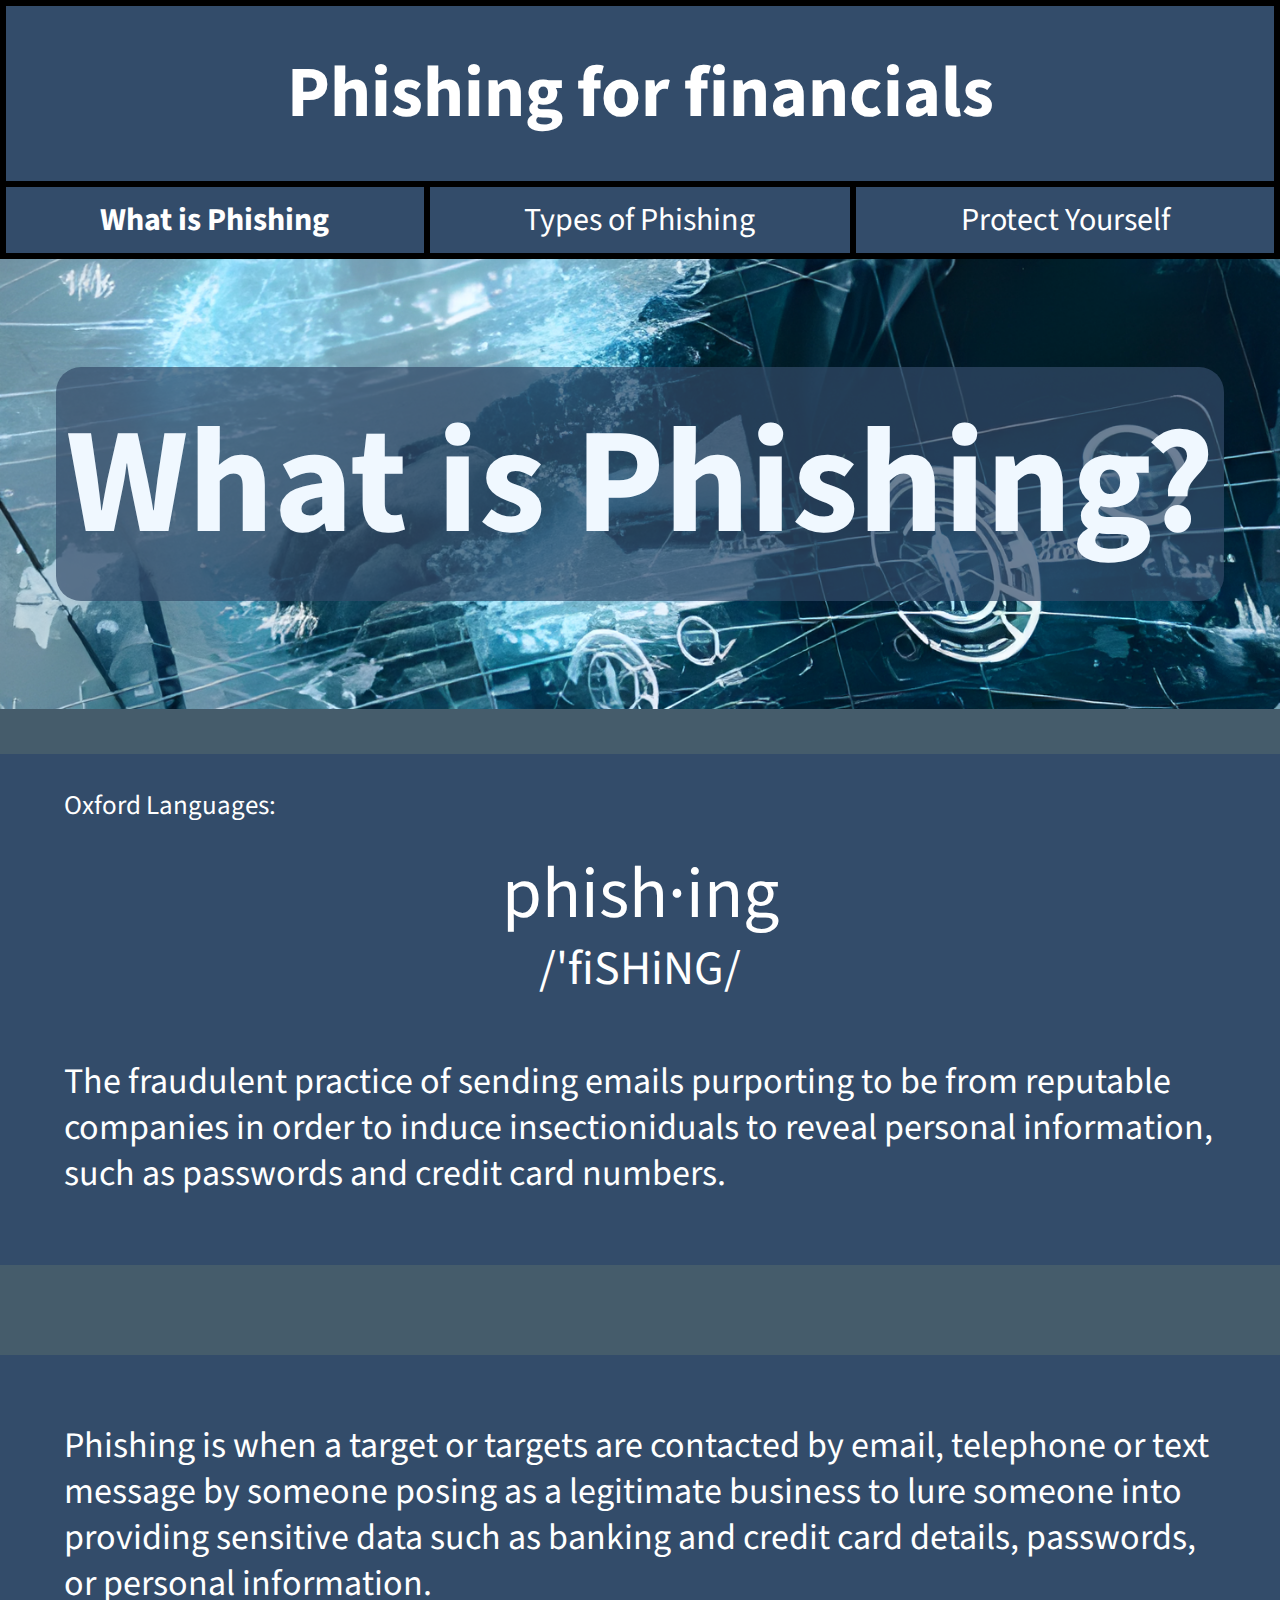
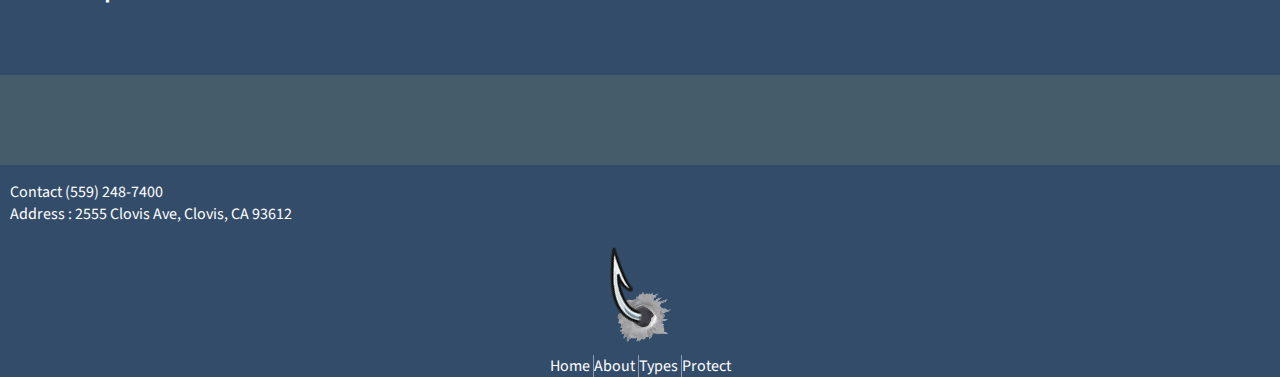
<file: about.html>
<!DOCTYPE html>
<html lang="en">
<head>
    <meta charset="UTF-8">
    <meta http-equiv="X-UA-Compatible" content="IE=edge">
    <meta name="viewport" content="width=device-width, initial-scale=1.0">
    <title>About</title>
    <link rel="stylesheet" href="styles.css">
    <link rel="preconnect" href="https://fonts.googleapis.com">
    <link rel="preconnect" href="https://fonts.gstatic.com" crossorigin>
    <link href="https://fonts.googleapis.com/css2?family=Source+Sans+Pro&display=swap" rel="stylesheet">
</head>
<body>
    
    <header>
        <section class="Title">
            <a href="index.html"><h2 >Phishing for financials</h2></a>
        </section>
        <nav class="Nav">
            <a href="about.html" class="OnThisPage">
                What is Phishing 
            </a>
            <a href="types.html" >
                Types of Phishing
            </a>
            <a href="protect.html">
                Protect Yourself
            </a>
        </nav>
        <section class="about-hero">
            <h1>What is Phishing?</h1>

        </section>
    </header>
    <section class="definition">
        <section class="defin-content">
            <span class="creditOxford">Oxford Languages:</span>
            <h2 class="phish-ing">
                phish·ing
                <span class="pronounciation">/&#39;fiSHiNG/</span>
            </h2>
            <p>The fraudulent practice of sending emails purporting to be from reputable companies in order to induce insectioniduals to reveal personal information, such as passwords and credit card numbers.</p>
        </section>
    </section>

    <section class="definition">
        <section class="defin-content">
            <p>Phishing is when a target or targets are contacted by email, telephone or text message by someone posing as a legitimate business to lure someone into providing sensitive data such as banking and credit card details, passwords, or personal information.</p>
        </section>
    </section>

    <footer>
        <section class="footer-info">
            <p>Contact (559) 248-7400
                <br>
                Address : 2555 Clovis Ave, Clovis, CA 93612
            </p>
        </section>
        <div class="foot-nav">
            <img src="images/Fishing-pole-hook.png" alt="Fishing pole hook">
        </div>
        <nav class="foot-nav">
            <a href="Index.html">
                Home
            </a>
            <a href="about.html">
                About
            </a>
            <a href="types.html">
                Types
            </a>
            <a href="protect.html">
                Protect
            </a>
        </nav>
    </footer>
</body>
</file>
<file: styles.css>
*{
    font-family: 'Source Sans Pro', sans-serif;
}

a{
    color: white;
    text-decoration:none;
}
section[class^="definition"]{
    width: 100%;
    background-color: #334C6A;
    min-height: 100px;
    margin-bottom: 10vh;
}

section{
    box-sizing: border-box;
}

.Title {
    background-color: #334C6A;
    color: aliceblue;
    border: solid black 6px ; 
    border-bottom: solid black 3px ; 
    text-align: center;
    font-size: 3em;
    box-sizing: border-box;
    display: flex;
}

.Title a {
    padding: 4vh;
    width: 100%;
    height: 100%;
}

.Title a:hover{
    background-color: #45536b;
}

.Title h2 {
    margin: auto auto;
}

p {
    font-size: 16px;
}


.Nav {
    background-color:  #334C6A;
    color: aliceblue;
    display: flex;
    flex-direction: row;
    justify-content: space-around;
    font-size: 2em;
}

.Nav a{
    box-sizing: border-box;
    border: solid black 3px;
    border-bottom: black solid 6px;
    width: calc(100% / 3);
    text-align:center;
    padding: 10px;
    color: white;
    text-decoration: none;
}

.Nav a:hover{
    background-color: #45536b;
}

.Nav a:first-of-type{
    border-left: black solid 6px;
}

.Nav a:last-of-type{
    border-right: black solid 6px;
}

.OnThisPage{
    font-weight:bolder;
}


body {
    background-color: #455C6B;
    margin: 0;
}

.home-body {
    background-image: url(images/Fishing\ pole\ pole.png);
    background-repeat: no-repeat;
    background-position-y: top;
    background-color: #455C6B;
    background-position-x: center;
    background-size: max(50vw, 575px);
    margin:0px;
}

section[class*=hero] h1 {
    text-align: center;
    font-size: min(150px, 20vw);
    color: aliceblue;
    margin: 0;
    background-color: rgba(51, 76, 106, 0.7);
    border-radius: 25px;
    width: fit-content;
    padding: 10px;
    height: fit-content;
}

section[class*=hero] {
    display: flex;
    justify-content: center;
    align-items: center;
    background-size: cover,cover;
    background-repeat: no-repeat,no-repeat;
    background-position: center,center;
    padding: 100px 0;
    height: 50vh;
    margin-bottom: 5vh;
}

.about-hero {
    background-image: url(images/network\ boosted.jpg),url(images/temp.PNG);
}

.types-hero {
    background-image: url(images/Hecker\ bosted.jpg),url(images/Hecker.PNG);
}

.protect-hero {
    background-image: url(images/lock\ boosted.jpg),url(images/lock.PNG);
}

section.home-hero{
    margin-bottom: 0;
}

footer {
    display:flex;
    align-items:center;
    justify-content:space-between;
    flex-direction: column;
    width:100%;
    background-color:#334C6A;
    margin-top: 5vh;
}

.foot-nav,
.footer-info {
    color:#FFF;
}

section[class^=back-img] {
    height:min(100vh, 100vw);
    width:100%;
    background-repeat:no-repeat,no-repeat;
    background-size:cover,cover;
    margin:0;
    display:flex;
    align-items:center;
    justify-content:space-around;
    background-position: center,center;
}

.back-img1 {
    background-image:url(images/network\ boosted.jpg),url(images/temp.PNG);
}

.back-img2 {
    background-image:url(images/Hecker\ bosted.jpg),url(images/hecker.PNG);
}

.back-img3 {
    background-image:url(images/lock\ boosted.jpg),url(images/lock.PNG);
}

h3,
h4 {
    margin:0;
    color:white;
    padding:10px;
    border-radius: 5px;
    background-color:#334C6A;
    font-size:4vw;
}

.footer-info {
    position:relative;
    width:300px;
    right:calc(50% - 160px);
}

footer a {
    color:white;
    text-decoration:none;
    border-right: solid rgba(255, 255, 255, 0.462) 1px;
}
footer a:last-of-type {
    border:none;
}

.defin-content {
    margin: 0 auto;
    padding: 2rem 0;
    width: 90%;
    color: white;
}

.defin-content p {
    /* font-family: 'Inter'; */
    font-style: normal;
    font-weight: 400;
    font-size: 36px;
    line-height: 46px;
    display: flex;
    align-items: center;
}

.phish-ing {
    display: flex;
    align-items: center;
    justify-content: center;
    text-align: center;
    flex-direction: column;
    gap: 0.25rem;
    font-style: normal;
    font-weight: 400;
    font-size: 72px;
    line-height: 80px;
    margin-top: 30px;
}

.pronounciation {
    font-weight: 400;
    font-size: 48px;
    line-height: 60px; 
}

.creditOxford {
    padding-top: px;
    font-size: 27px;
}

.typeSection {
    width: 100%;
    display: flex;
    flex-direction: column;
    align-items: center;
    background-color: #334C6A;
    margin-bottom: 10vh;
    font-size: 25px;
    color: white;
    padding: min(30px, 3vw);
}

.typeSection p{
    font-size: 25px;
    width: 60%;
}
.typeSection ul{
    font-size: 25px;
    width: 60%;
}

/*


uniform image size
padding to sections
*/

.typeSection img{
width: 60%;

}


.protectsection{
display: flex;
width: 100%;
justify-content: space-between;
box-sizing: border-box;
padding: 0 calc((100% - 1400px)/2);
align-items: center;
}

.protectsectiontext{
    display: flex;
    width: 600px;
    align-items: center;
    flex-direction: column;
    background-color:#334C6A;
    color:white;
    padding: 15px;
    height: 320px;
    border-radius: 10px;
}

.protectsection img{
height: 300px;
border-radius: 10px;
}

.protectsectiontext p{
    font-size: 25px;
}

@media(max-width:1250px){

    .protectsection{
        flex-direction: column;
    }
    .protectsection section{
        flex-direction: column;
        width: 80%;
    }
    .protectsection img{
        order: 1;
        margin: 5vh 0;
    }
}

@media(max-width:700px){
    .Nav a{
        font-size: 25px;
    }

    .typeSection ul,
    .typeSection p{
        width: 85%;
    }

    .protectsection{
        flex-direction: column;
    }
    .protectsection section{
        flex-direction: column;
        width: 90%;
        height: fit-content;
    }
    .protectsection img{
        order: 1;
        margin: 5vh 0;
    }

    .protectsection img{
        height: auto;
        width: 90%;
    }
}
</file>
